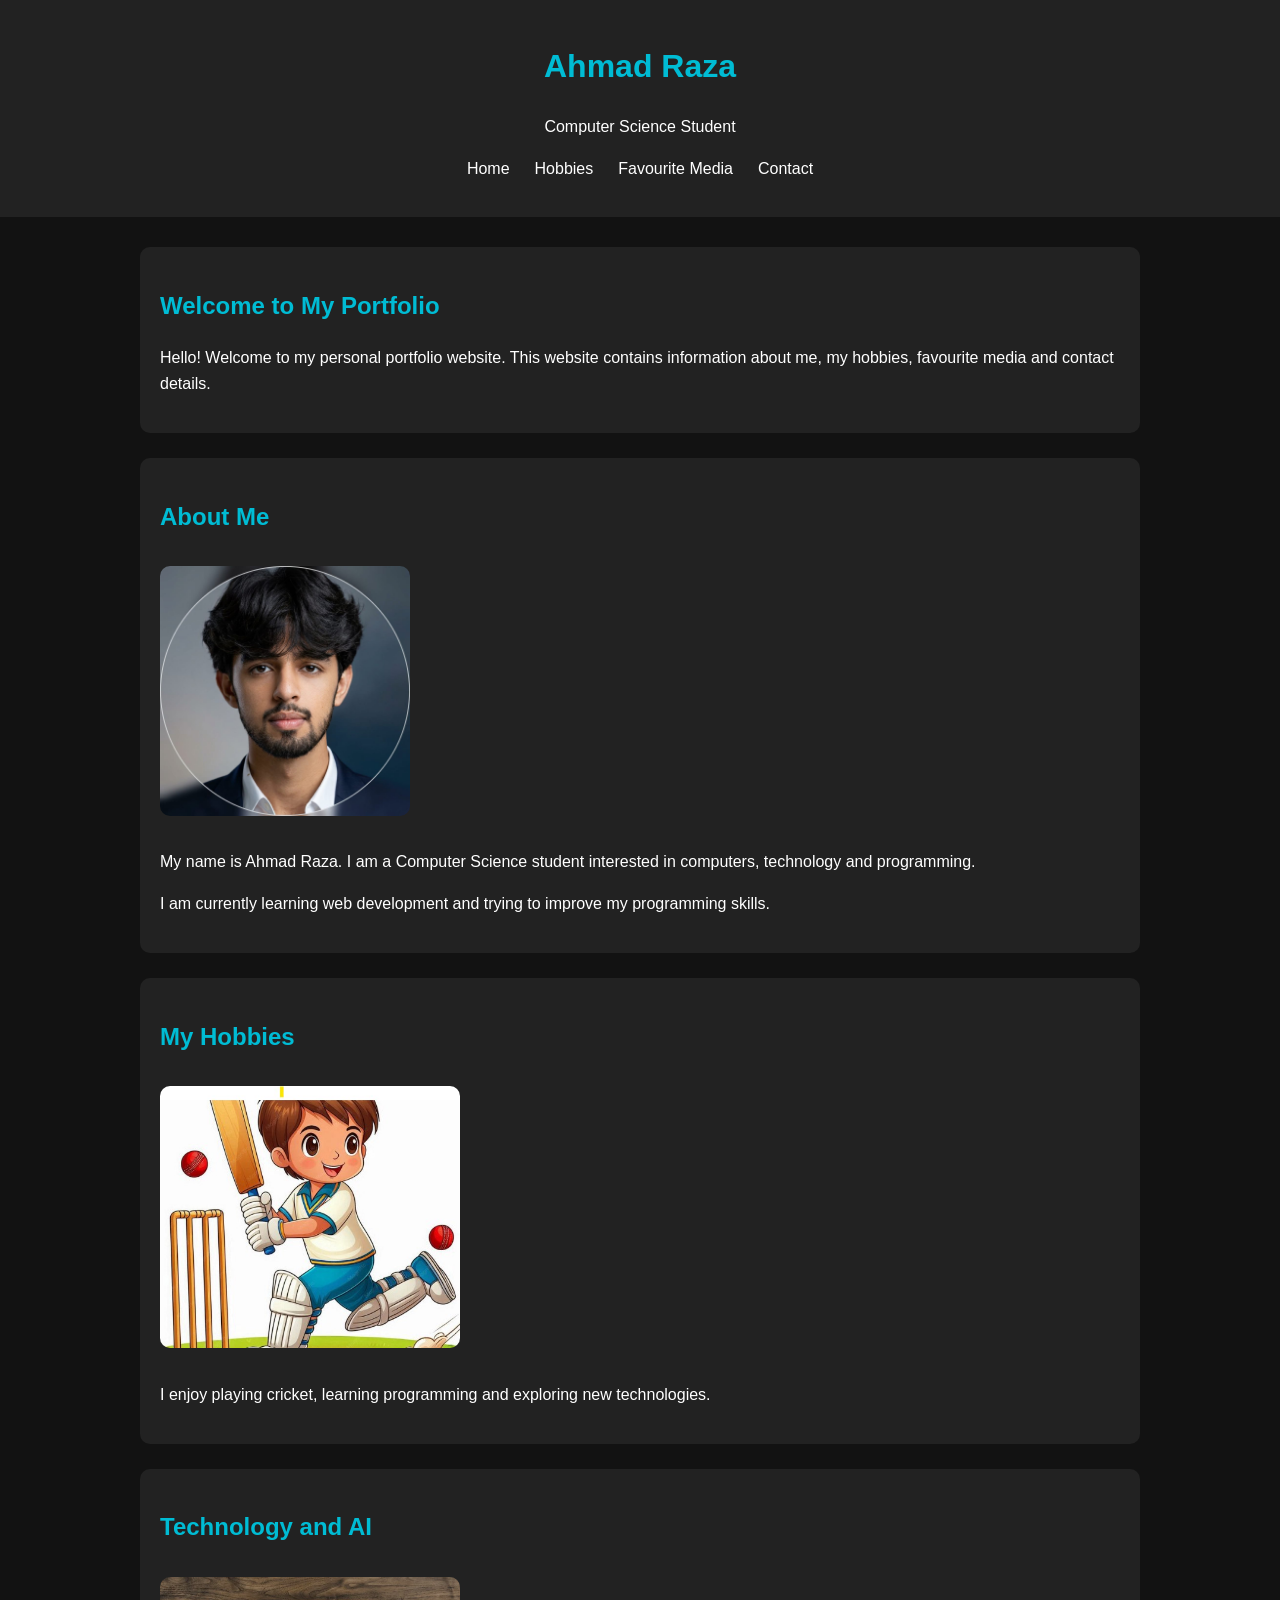
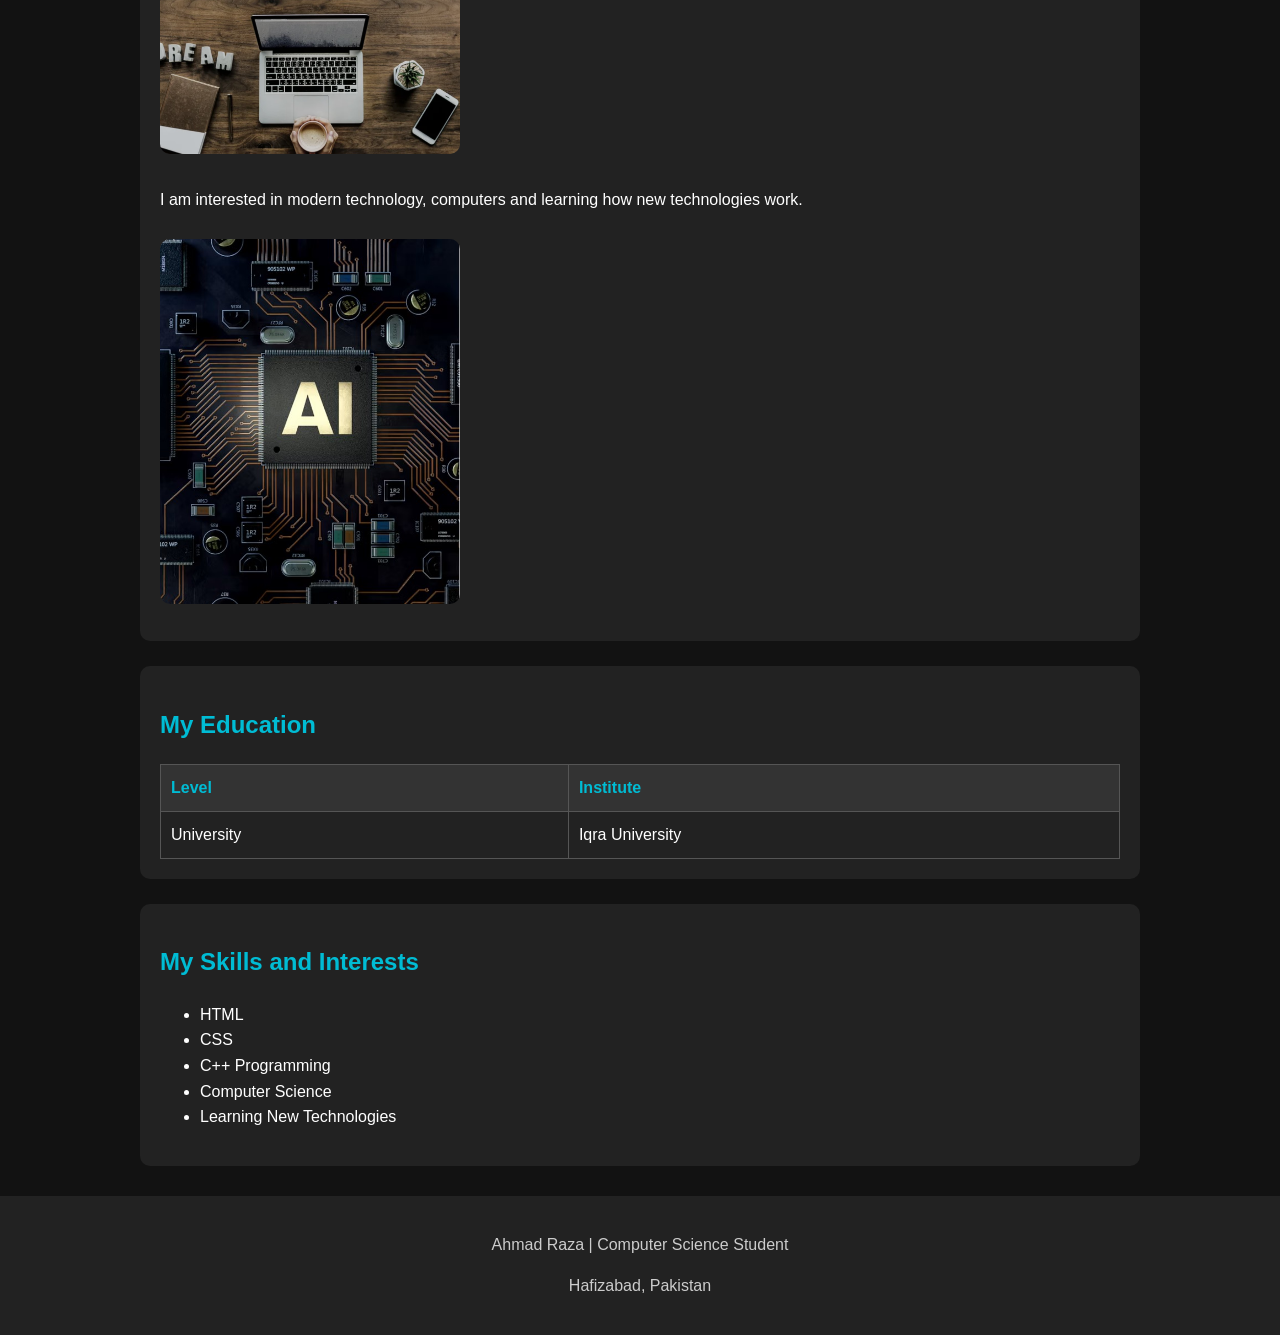
<file: index.html>
<!DOCTYPE html>
<html lang="en">
<head>
    <meta charset="UTF-8">
    <meta name="viewport" content="width=device-width, initial-scale=1.0">
    <title>Ahmad Raza - Home</title>
    <link rel="stylesheet" href="style.css">
    <link rel="icon" href="favicon.svg">
</head>
<body>

    <header>
        <h1>Ahmad Raza</h1>
        <p>Computer Science Student</p>

        <nav>
            <ul>
                <li><a href="index.html">Home</a></li>
                <li><a href="hobbies.html">Hobbies</a></li>
                <li><a href="media.html">Favourite Media</a></li>
                <li><a href="contact.html">Contact</a></li>
            </ul>
        </nav>
    </header>

    <main>

        <section>
            <h2>Welcome to My Portfolio</h2>
            <p>
                Hello! Welcome to my personal portfolio website.
                This website contains information about me, my hobbies,
                favourite media and contact details.
            </p>
        </section>

        <section>
            <h2>About Me</h2>

            <img src="image.jpeg" alt="My profile picture" width="250">

            <p>
                My name is Ahmad Raza. I am a Computer Science student
                interested in computers, technology and programming.
            </p>

            <p>
                I am currently learning web development and trying to
                improve my programming skills.
            </p>
        </section>

        <section>
            <h2>My Hobbies</h2>

            <img src="hobby.jpg" alt="Cricket and my hobbies" width="300">

            <p>
                I enjoy playing cricket, learning programming and
                exploring new technologies.
            </p>
        </section>

        <section>
            <h2>Technology and AI</h2>

            <img src="technology.jpg" alt="Computer and technology" width="300">

            <p>
                I am interested in modern technology, computers and
                learning how new technologies work.
            </p>

            <img src="ai.jpg" alt="Artificial intelligence" width="300">
        </section>

        <section>
            <h2>My Education</h2>

            <table>
                <tr>
                    <th>Level</th>
                    <th>Institute</th>
                </tr>
                <tr>
                    <td>University</td>
                    <td>Iqra University</td>
                </tr>
            </table>
        </section>

        <section>
            <h2>My Skills and Interests</h2>

            <ul>
                <li>HTML</li>
                <li>CSS</li>
                <li>C++ Programming</li>
                <li>Computer Science</li>
                <li>Learning New Technologies</li>
            </ul>
        </section>

    </main>

    <footer>
        <p>Ahmad Raza | Computer Science Student</p>
        <p>Hafizabad, Pakistan</p>
    </footer>

</body>
</html>
</file>
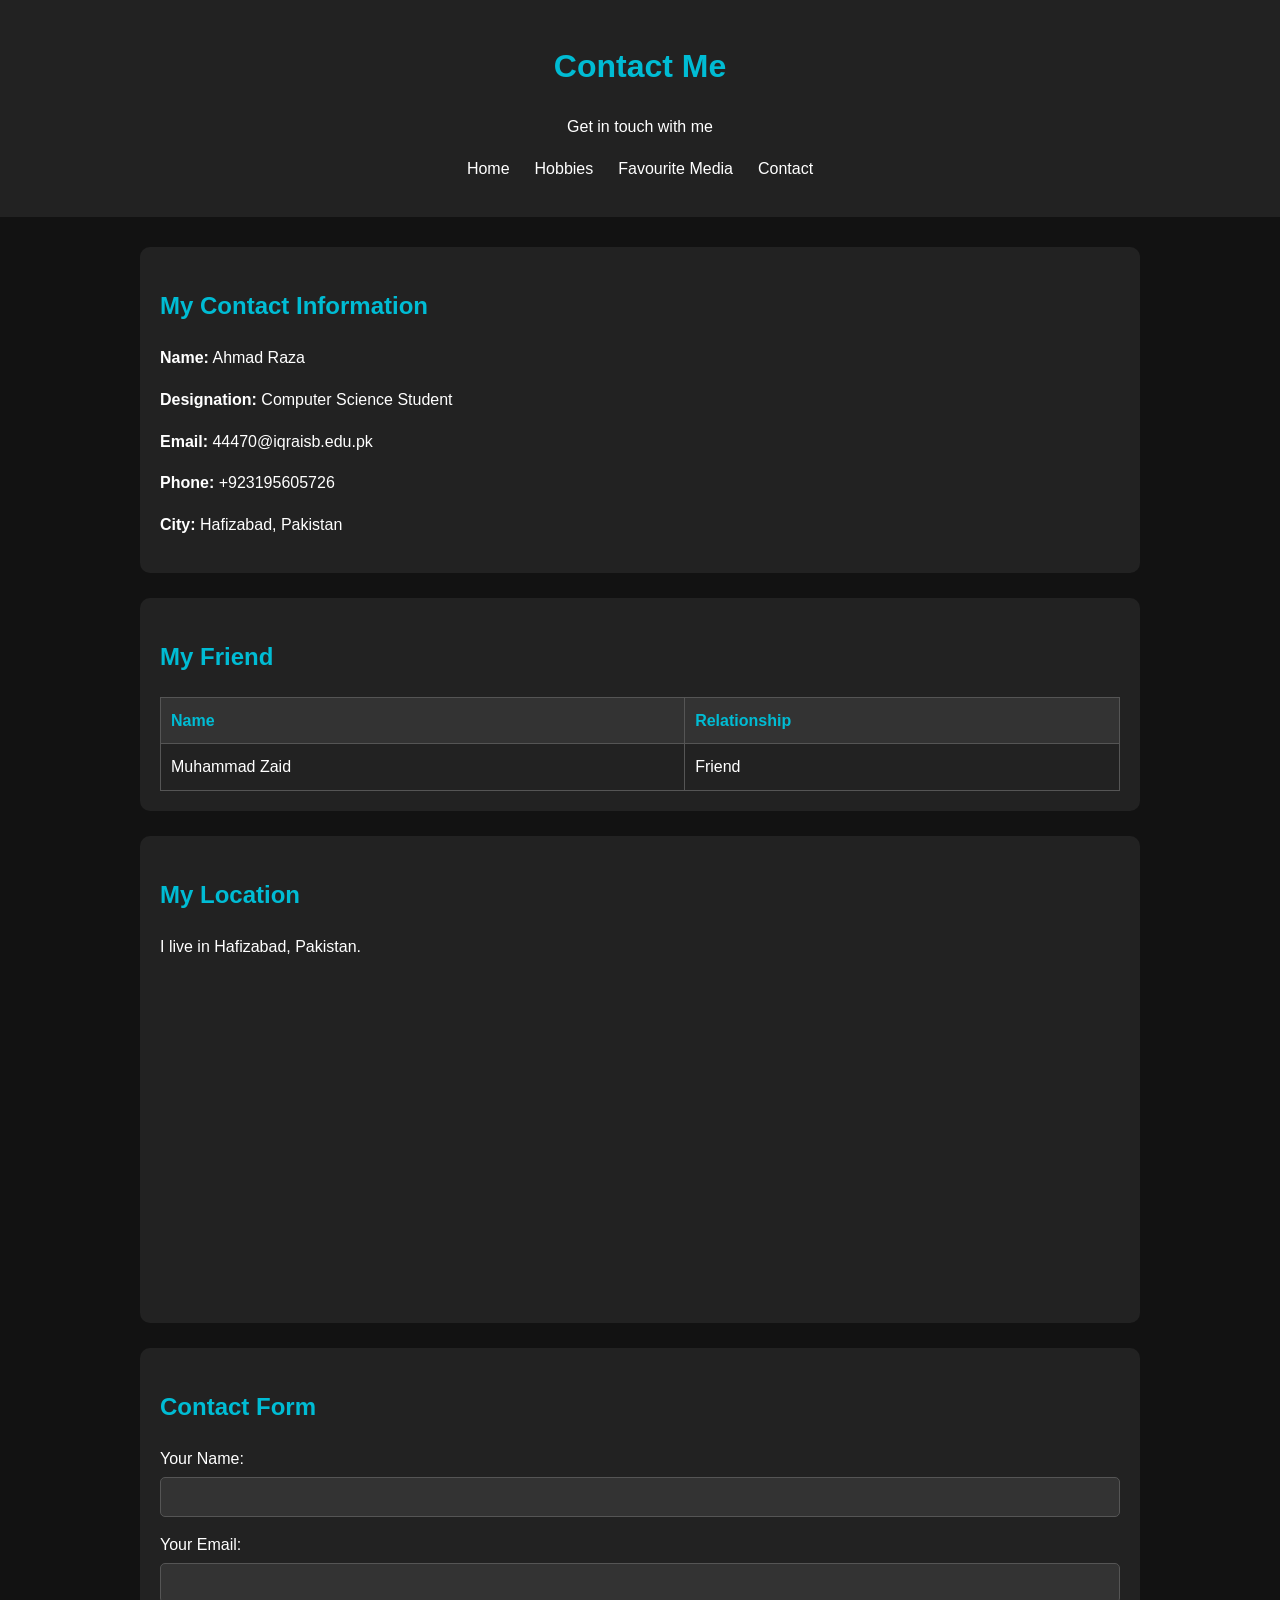
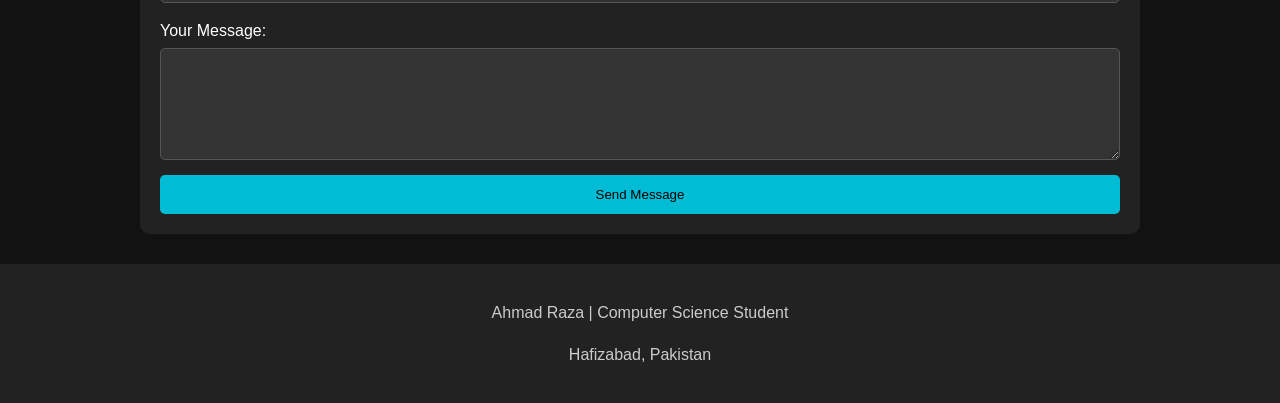
<file: contact.html>
<!DOCTYPE html>
<html lang="en">
<head>
    <meta charset="UTF-8">
    <meta name="viewport" content="width=device-width, initial-scale=1.0">
    <title>Ahmad Raza - Contact</title>
    <link rel="stylesheet" href="style.css">
    <link rel="icon" href="favicon.svg">
</head>
<body>

    <header>
        <h1>Contact Me</h1>
        <p>Get in touch with me</p>

        <nav>
            <ul>
                <li><a href="index.html">Home</a></li>
                <li><a href="hobbies.html">Hobbies</a></li>
                <li><a href="media.html">Favourite Media</a></li>
                <li><a href="contact.html">Contact</a></li>
            </ul>
        </nav>
    </header>

    <main>

        <section>
            <h2>My Contact Information</h2>

            <p><strong>Name:</strong> Ahmad Raza</p>
            <p><strong>Designation:</strong> Computer Science Student</p>
            <p><strong>Email:</strong> 44470@iqraisb.edu.pk</p>
            <p><strong>Phone:</strong> +923195605726</p>
            <p><strong>City:</strong> Hafizabad, Pakistan</p>
        </section>

        <section>
            <h2>My Friend</h2>

            <table>
                <tr>
                    <th>Name</th>
                    <th>Relationship</th>
                </tr>

                <tr>
                    <td>Muhammad Zaid</td>
                    <td>Friend</td>
                </tr>
            </table>
        </section>

        <section>
            <h2>My Location</h2>

            <p>I live in Hafizabad, Pakistan.</p>

            <iframe
                src="https://www.google.com/maps?q=Hafizabad,Pakistan&output=embed"
                title="Map of Hafizabad"
                width="100%"
                height="300"
                allowfullscreen>
            </iframe>
        </section>

        <section>
            <h2>Contact Form</h2>

            <form action="#" method="get">

                <div>
                    <label for="name">Your Name:</label>
                    <input type="text" id="name" name="name" required>
                </div>

                <div>
                    <label for="email">Your Email:</label>
                    <input type="email" id="email" name="email" required>
                </div>

                <div>
                    <label for="message">Your Message:</label>
                    <textarea id="message" name="message" rows="5" required></textarea>
                </div>

                <button type="submit">Send Message</button>

            </form>
        </section>

    </main>

    <footer>
        <p>Ahmad Raza | Computer Science Student</p>
        <p>Hafizabad, Pakistan</p>
    </footer>

</body>
</html>
</file>
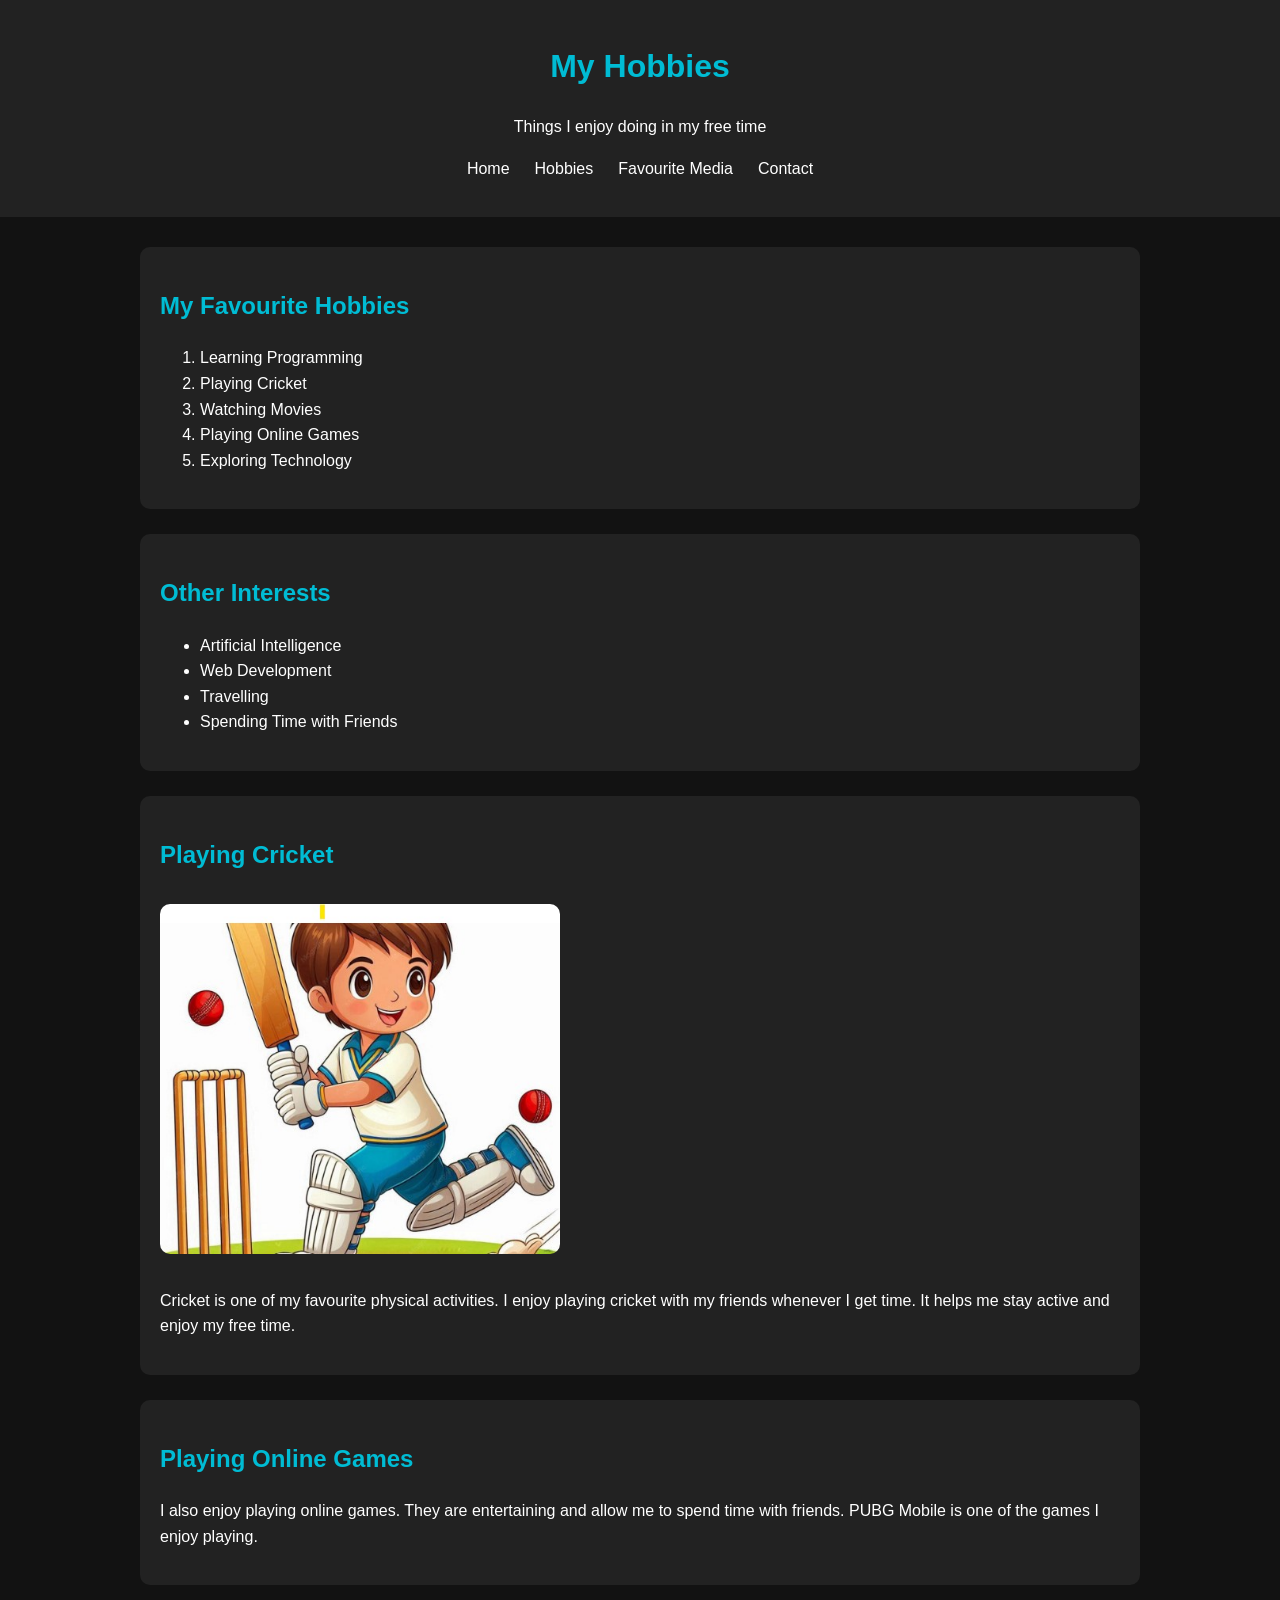
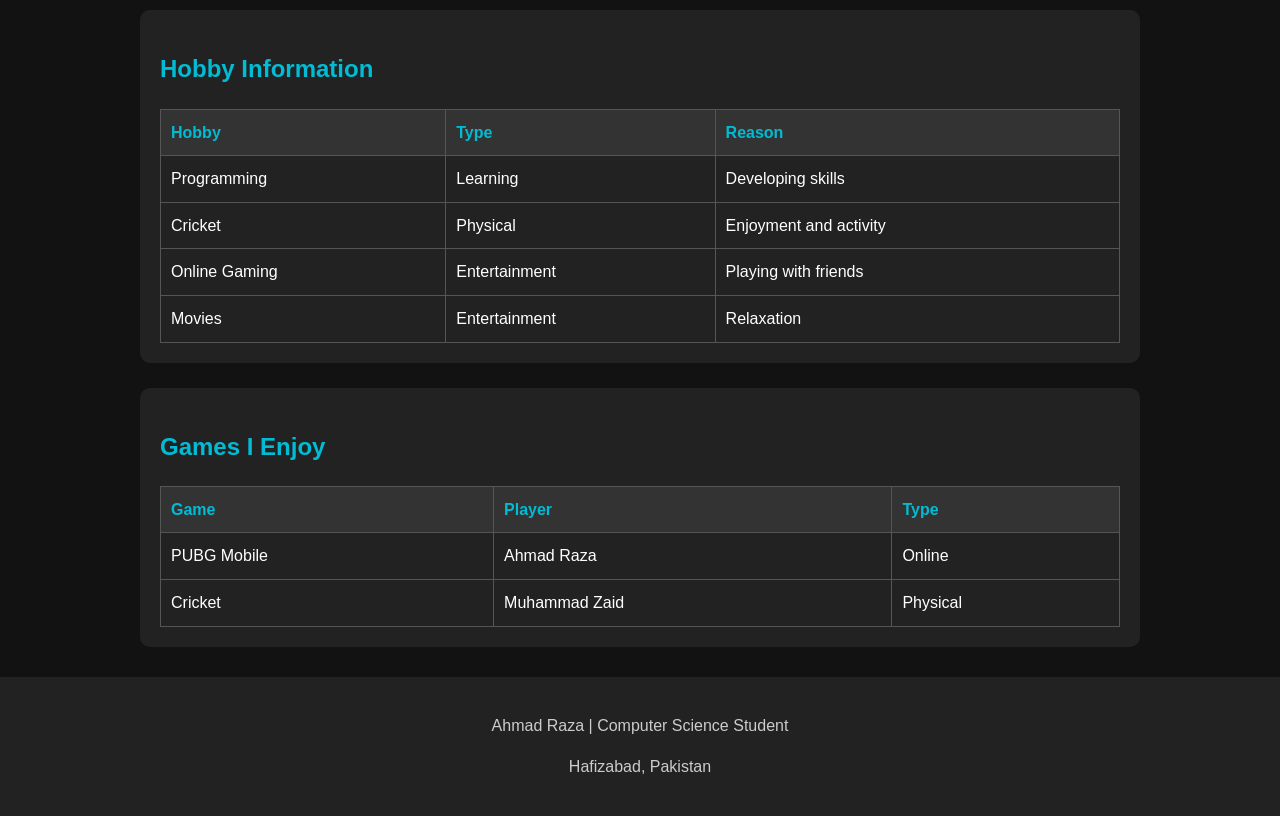
<file: hobbies.html>
<!DOCTYPE html>
<html lang="en">
<head>
    <meta charset="UTF-8">
    <meta name="viewport" content="width=device-width, initial-scale=1.0">
    <title>Ahmad Raza - Hobbies</title>
    <link rel="stylesheet" href="style.css">
    <link rel="icon" href="favicon.svg">
</head>
<body>

    <header>
        <h1>My Hobbies</h1>
        <p>Things I enjoy doing in my free time</p>

        <nav>
            <ul>
                <li><a href="index.html">Home</a></li>
                <li><a href="hobbies.html">Hobbies</a></li>
                <li><a href="media.html">Favourite Media</a></li>
                <li><a href="contact.html">Contact</a></li>
            </ul>
        </nav>
    </header>

    <main>

        <section>
            <h2>My Favourite Hobbies</h2>

            <ol>
                <li>Learning Programming</li>
                <li>Playing Cricket</li>
                <li>Watching Movies</li>
                <li>Playing Online Games</li>
                <li>Exploring Technology</li>
            </ol>
        </section>

        <section>
            <h2>Other Interests</h2>

            <ul>
                <li>Artificial Intelligence</li>
                <li>Web Development</li>
                <li>Travelling</li>
                <li>Spending Time with Friends</li>
            </ul>
        </section>

        <section>
            <h2>Playing Cricket</h2>

            <img src="hobby.jpg" alt="Cricket as a hobby" width="400">

            <article>
                <p>
                    Cricket is one of my favourite physical activities.
                    I enjoy playing cricket with my friends whenever I get
                    time. It helps me stay active and enjoy my free time.
                </p>
            </article>
        </section>

        <section>
            <h2>Playing Online Games</h2>

            <article>
                <p>
                    I also enjoy playing online games. They are entertaining
                    and allow me to spend time with friends. PUBG Mobile is
                    one of the games I enjoy playing.
                </p>
            </article>
        </section>

        <section>
            <h2>Hobby Information</h2>

            <table>
                <tr>
                    <th>Hobby</th>
                    <th>Type</th>
                    <th>Reason</th>
                </tr>

                <tr>
                    <td>Programming</td>
                    <td>Learning</td>
                    <td>Developing skills</td>
                </tr>

                <tr>
                    <td>Cricket</td>
                    <td>Physical</td>
                    <td>Enjoyment and activity</td>
                </tr>

                <tr>
                    <td>Online Gaming</td>
                    <td>Entertainment</td>
                    <td>Playing with friends</td>
                </tr>

                <tr>
                    <td>Movies</td>
                    <td>Entertainment</td>
                    <td>Relaxation</td>
                </tr>
            </table>
        </section>

        <section>
            <h2>Games I Enjoy</h2>

            <table>
                <tr>
                    <th>Game</th>
                    <th>Player</th>
                    <th>Type</th>
                </tr>

                <tr>
                    <td>PUBG Mobile</td>
                    <td>Ahmad Raza</td>
                    <td>Online</td>
                </tr>

                <tr>
                    <td>Cricket</td>
                    <td>Muhammad Zaid</td>
                    <td>Physical</td>
                </tr>
            </table>
        </section>

    </main>

    <footer>
        <p>Ahmad Raza | Computer Science Student</p>
        <p>Hafizabad, Pakistan</p>
    </footer>

</body>
</html>
</file>
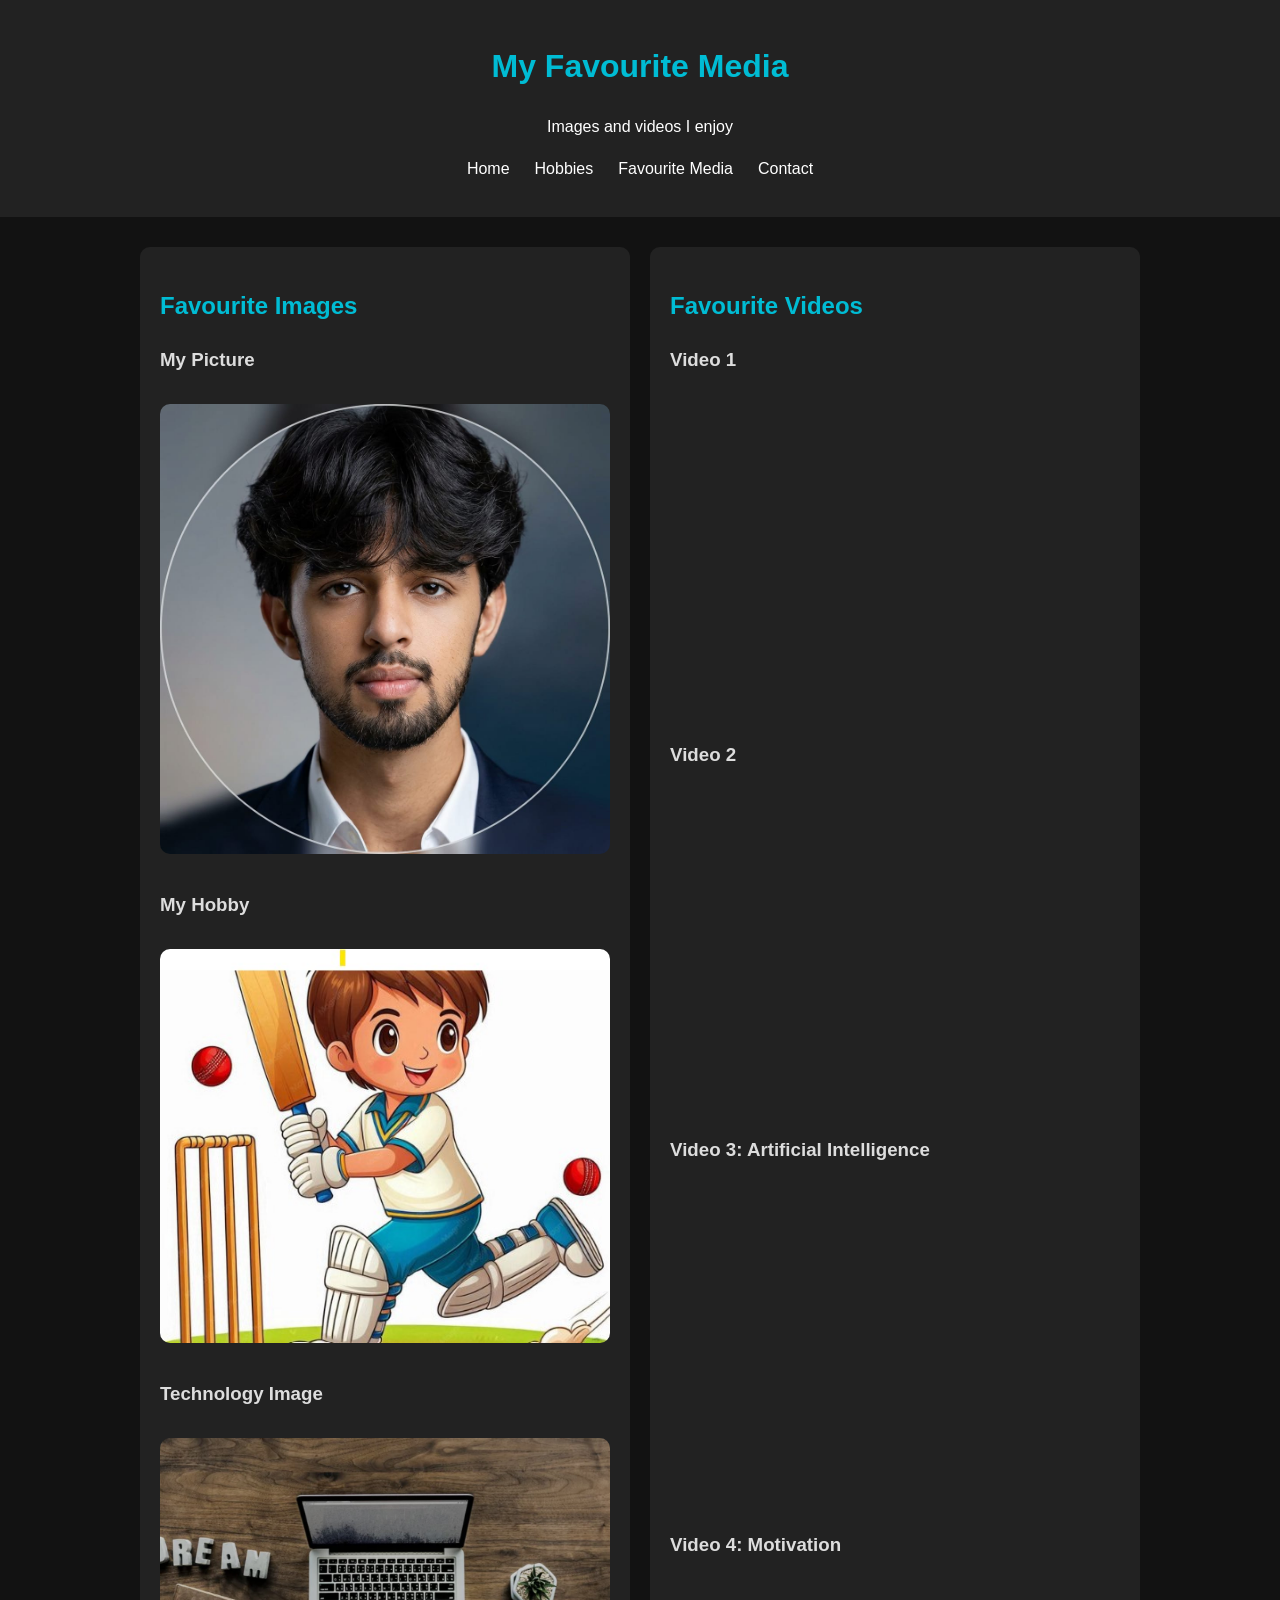
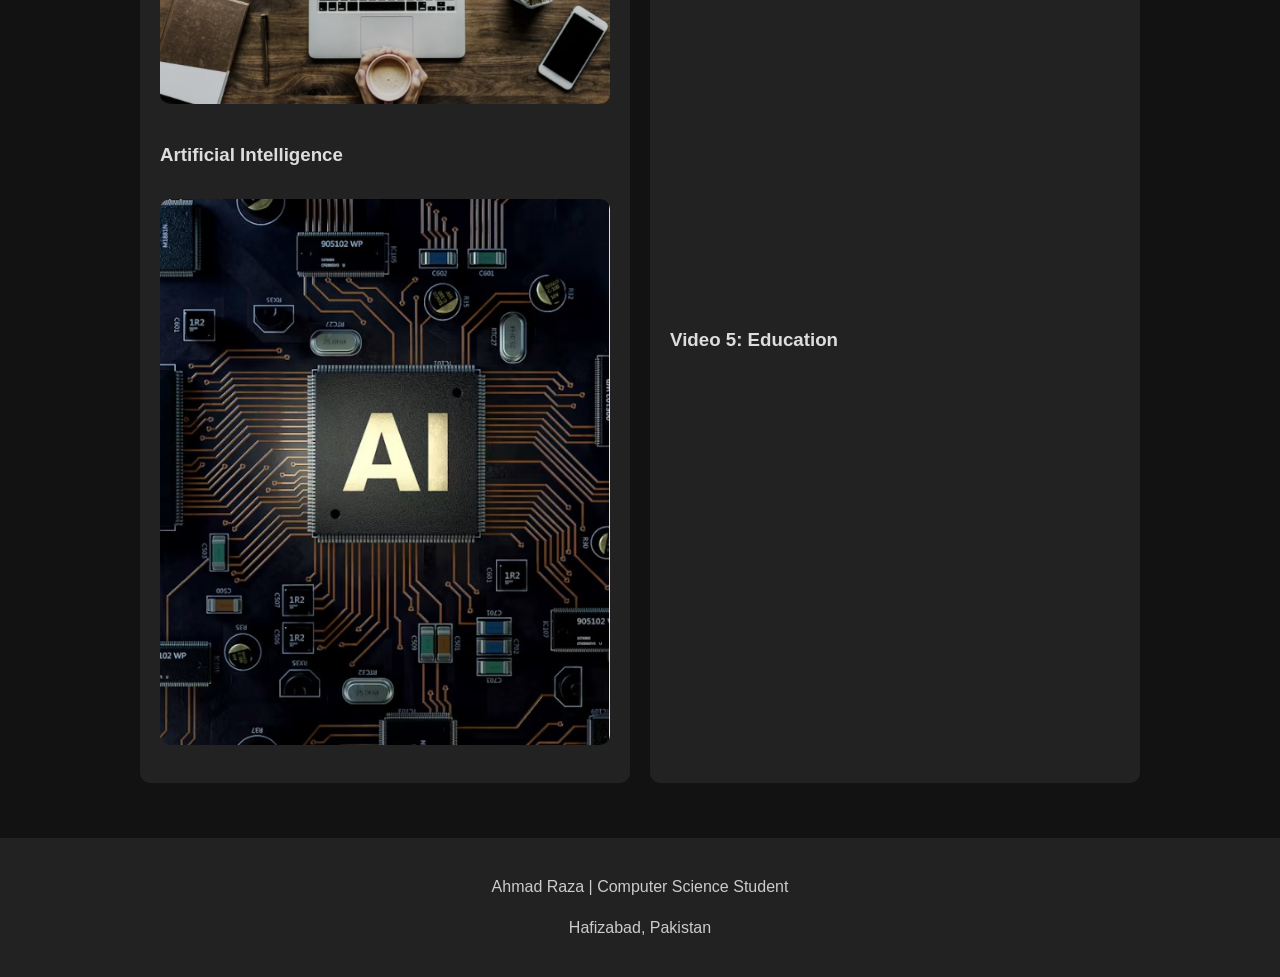
<file: media.html>
<!DOCTYPE html>
<html lang="en">
<head>
    <meta charset="UTF-8">
    <meta name="viewport" content="width=device-width, initial-scale=1.0">
    <title>Ahmad Raza - Favourite Media</title>
    <link rel="stylesheet" href="style.css">
    <link rel="icon" href="favicon.svg">
</head>
<body>

    <header>
        <h1>My Favourite Media</h1>
        <p>Images and videos I enjoy</p>

        <nav>
            <ul>
                <li><a href="index.html">Home</a></li>
                <li><a href="hobbies.html">Hobbies</a></li>
                <li><a href="media.html">Favourite Media</a></li>
                <li><a href="contact.html">Contact</a></li>
            </ul>
        </nav>
    </header>

    <main>

        <div class="media-container">

            <section>
                <h2>Favourite Images</h2>

                <h3>My Picture</h3>
                <img src="image.jpeg" alt="My profile picture">

                <h3>My Hobby</h3>
                <img src="hobby.jpg" alt="Cricket and my hobbies">

                <h3>Technology Image</h3>
                <img src="technology.jpg" alt="Computer and technology">

                <h3>Artificial Intelligence</h3>
                <img src="ai.jpg" alt="Artificial intelligence">

            </section>

            <section>
                <h2>Favourite Videos</h2>

                <h3>Video 1</h3>
                <iframe src="https://www.youtube.com/embed/Im7slkFMtI8"
                        title="Favourite video one"
                        allowfullscreen></iframe>

                <h3>Video 2</h3>
                <iframe src="https://www.youtube.com/embed/9uW6B9LPntY"
                        title="Favourite video two"
                        allowfullscreen></iframe>

                <h3>Video 3: Artificial Intelligence</h3>
                <iframe src="https://www.youtube.com/embed/4OY07Bo5PnY"
                        title="Artificial Intelligence video"
                        allowfullscreen></iframe>

                <h3>Video 4: Motivation</h3>
                <iframe src="https://www.youtube.com/embed/5CKOk2R-JAk"
                        title="Motivational video"
                        allowfullscreen></iframe>

                <h3>Video 5: Education</h3>
                <iframe src="https://www.youtube.com/embed/Q6syrXl1axI"
                        title="Educational video"
                        allowfullscreen></iframe>

            </section>

        </div>

    </main>

    <footer>
        <p>Ahmad Raza | Computer Science Student</p>
        <p>Hafizabad, Pakistan</p>
    </footer>

</body>
</html>
</file>
<file: style.css>
* {
    box-sizing: border-box;
}

body {
    background-color: #121212;
    color: white;
    font-family: Arial, sans-serif;
    margin: 0;
    line-height: 1.6;
}

header {
    background-color: #222;
    text-align: center;
    padding: 20px;
    position: sticky;
    top: 0;
    z-index: 10;
}

header h1 {
    color: #00bcd4;
}

nav ul {
    list-style: none;
    display: flex;
    justify-content: center;
    gap: 25px;
    padding: 0;
    flex-wrap: wrap;
}

nav a {
    text-decoration: none;
    color: white;
}

nav a:hover {
    color: #00bcd4;
}

main {
    width: 90%;
    max-width: 1000px;
    margin: 30px auto;
}

section {
    background-color: #222;
    padding: 20px;
    margin-bottom: 25px;
    border-radius: 10px;
}

h2 {
    color: #00bcd4;
}

h3 {
    color: #ddd;
}

img {
    max-width: 100%;
    height: auto;
    border-radius: 10px;
    margin: 10px 0;
}

table {
    width: 100%;
    border-collapse: collapse;
    margin-top: 15px;
}

th, td {
    border: 1px solid #555;
    padding: 10px;
    text-align: left;
}

th {
    background-color: #333;
    color: #00bcd4;
}

table tr:hover td {
    background-color: #444;
}

.media-container {
    display: grid;
    grid-template-columns: 1fr 1fr;
    gap: 20px;
}

iframe {
    width: 100%;
    max-width: 100%;
    height: 300px;
    border: none;
    border-radius: 10px;
    margin: 10px 0;
}

form {
    display: flex;
    flex-direction: column;
    gap: 15px;
}

form div {
    display: flex;
    flex-direction: column;
}

label {
    margin-bottom: 5px;
}

input, textarea {
    padding: 10px;
    background-color: #333;
    color: white;
    border: 1px solid #555;
    border-radius: 5px;
    font-family: Arial, sans-serif;
    font-size: 16px;
    width: 100%;
}

button {
    padding: 12px;
    background-color: #00bcd4;
    color: black;
    border: none;
    border-radius: 5px;
    cursor: pointer;
}

button:hover {
    background-color: #0097a7;
}

footer {
    text-align: center;
    background-color: #222;
    padding: 20px;
    color: #ccc;
}

@media screen and (max-width: 600px) {

    header {
        position: static;
    }

    nav ul {
        flex-direction: column;
        gap: 10px;
    }

    main {
        width: 95%;
    }

    section {
        padding: 15px;
    }

    .media-container {
        grid-template-columns: 1fr;
    }

    table {
        font-size: 14px;
    }

    th, td {
        padding: 7px;
        overflow-wrap: anywhere;
    }

    iframe {
        height: 220px;
    }
}
</file>
